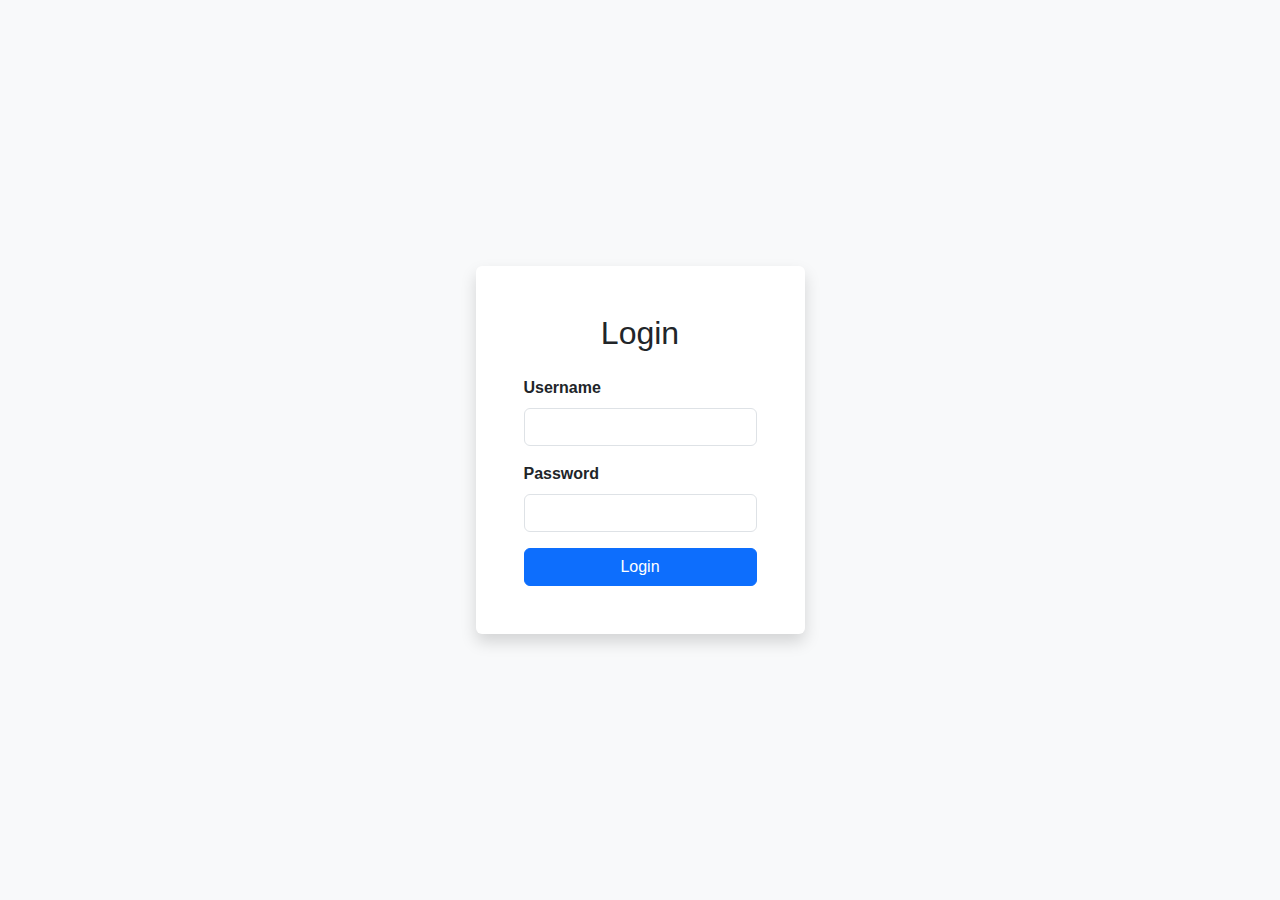
<file: frontend/index.html>
<!DOCTYPE html>
<html lang="en">
<head>
    <meta charset="UTF-8">
    <meta name="viewport" content="width=device-width, initial-scale=1.0">
    <link href="https://cdn.jsdelivr.net/npm/bootstrap@5.3.0-alpha1/dist/css/bootstrap.min.css" rel="stylesheet">
    <link rel="stylesheet" href="./css/styles.css">
    <title>Login - Fleet Management</title>
</head>
<body class="bg-light">
    <div class="container d-flex justify-content-center align-items-center vh-100">
        <form id="loginForm" class="p-5 bg-white shadow rounded">
            <h2 class="mb-4 text-center">Login</h2>
            <div class="mb-3">
                <label for="username" class="form-label">Username</label>
                <input type="text" class="form-control" id="username" name="username" required>
            </div>
            <div class="mb-3">
                <label for="password" class="form-label">Password</label>
                <input type="password" class="form-control" id="password" name="password" required>
            </div>
            <button type="submit" class="btn btn-primary w-100">Login</button>
        </form>
    </div>
    <script src="js/scripts.js"></script>
</body>
</html>
</file>
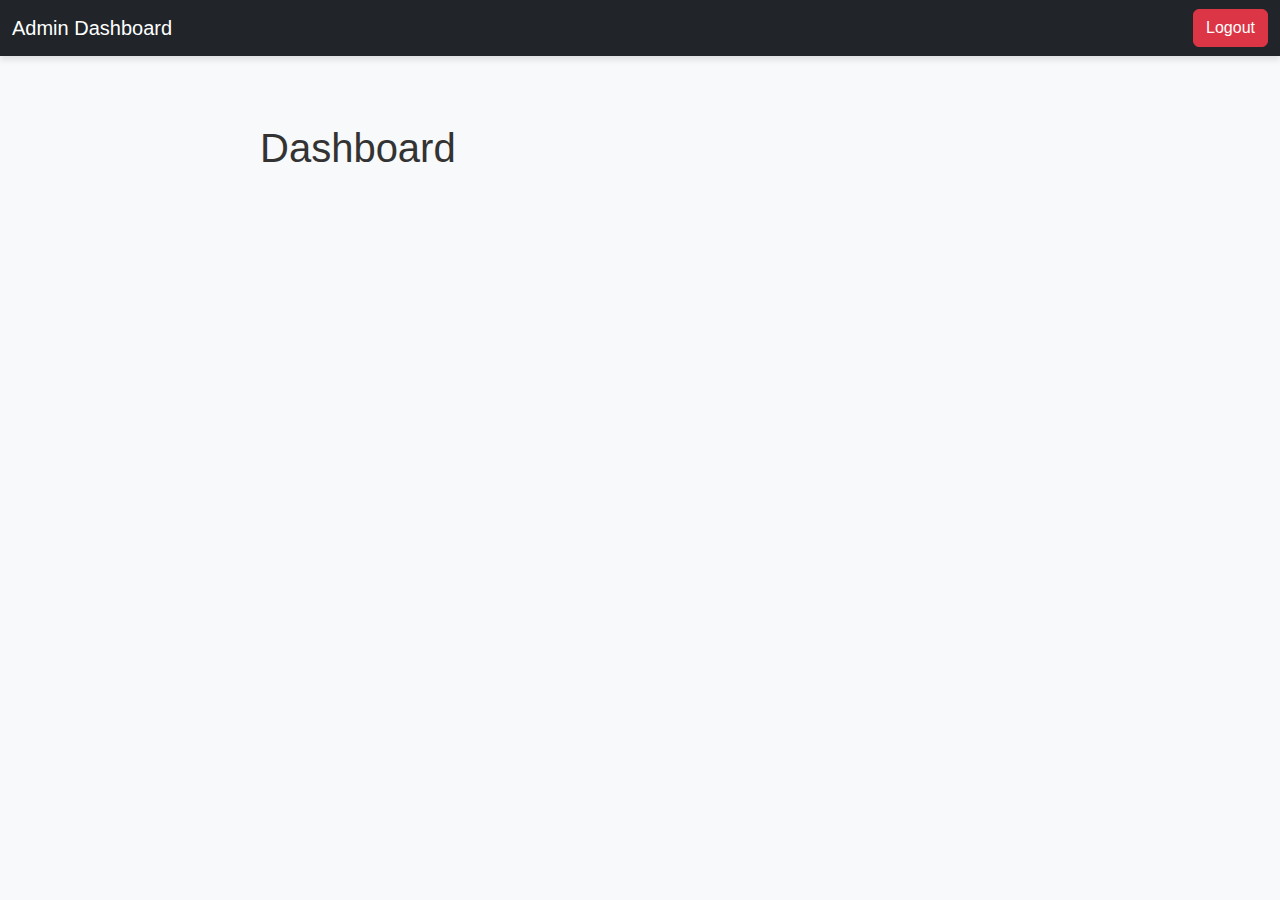
<file: frontend/admin_dashboard.html>
<!DOCTYPE html>
<html lang="en">
<head>
    <meta charset="UTF-8">
    <meta name="viewport" content="width=device-width, initial-scale=1.0">
    <link href="https://cdn.jsdelivr.net/npm/bootstrap@5.3.0-alpha1/dist/css/bootstrap.min.css" rel="stylesheet">
    <link rel="stylesheet" href="./css/styles.css">
    <title>Admin Dashboard</title>
</head>
<body>
    <nav class="navbar navbar-expand-lg navbar-dark bg-dark">
        <div class="container-fluid">
            <a class="navbar-brand" href="#">Admin Dashboard</a>
            <button id="logout" class="btn btn-danger">Logout</button>
        </div>
    </nav>
    <div class="container mt-5">
        <h1>Dashboard</h1>
        <div id="dashboardData"></div>
    </div>
    <script src="js/scripts.js"></script>
</body>
</html>
</file>
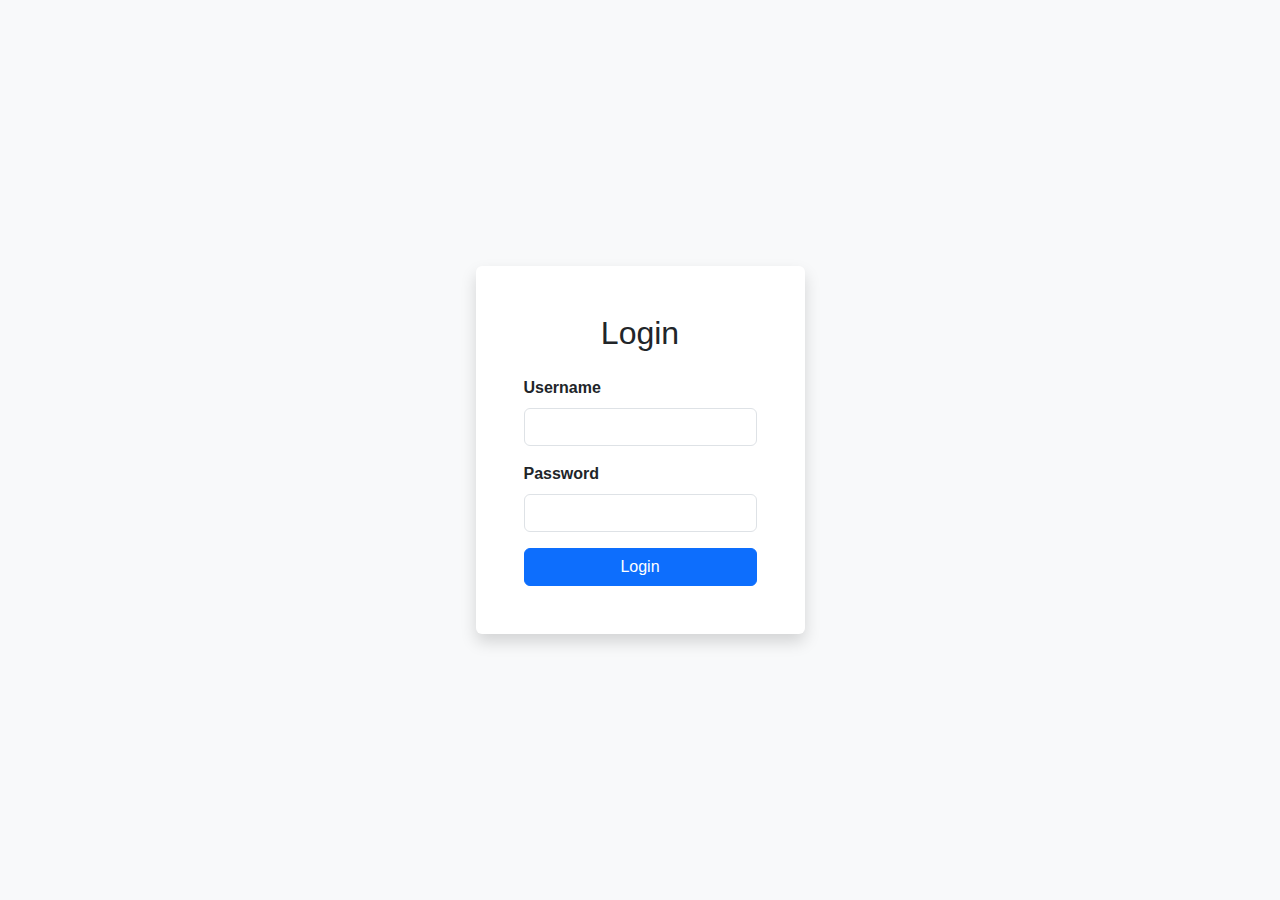
<file: frontend/dashboard.html>
<!DOCTYPE html>
<html lang="en">
<head>
    <meta charset="UTF-8">
    <meta name="viewport" content="width=device-width, initial-scale=1.0">
    <link href="https://cdn.jsdelivr.net/npm/bootstrap@5.3.0-alpha1/dist/css/bootstrap.min.css" rel="stylesheet">
    <link rel="stylesheet" href="css/styles.css">
    <title>Dashboard</title>
</head>
<body>
    <nav class="navbar navbar-expand-lg navbar-dark bg-dark">
        <div class="container-fluid">
            <a id="judul-container" class="navbar-brand" href="#"></a>
            <button id="logout" class="btn btn-danger">Logout</button>
        </div>
    </nav>
    <div class="container mt-5">
        <h1>Fleet Manager Dashboard</h1>
        <div id="data-container" class="mt-3"></div>
    </div>
    <script src="js/dashboard.js"></script>
</body>
</html>
</file>
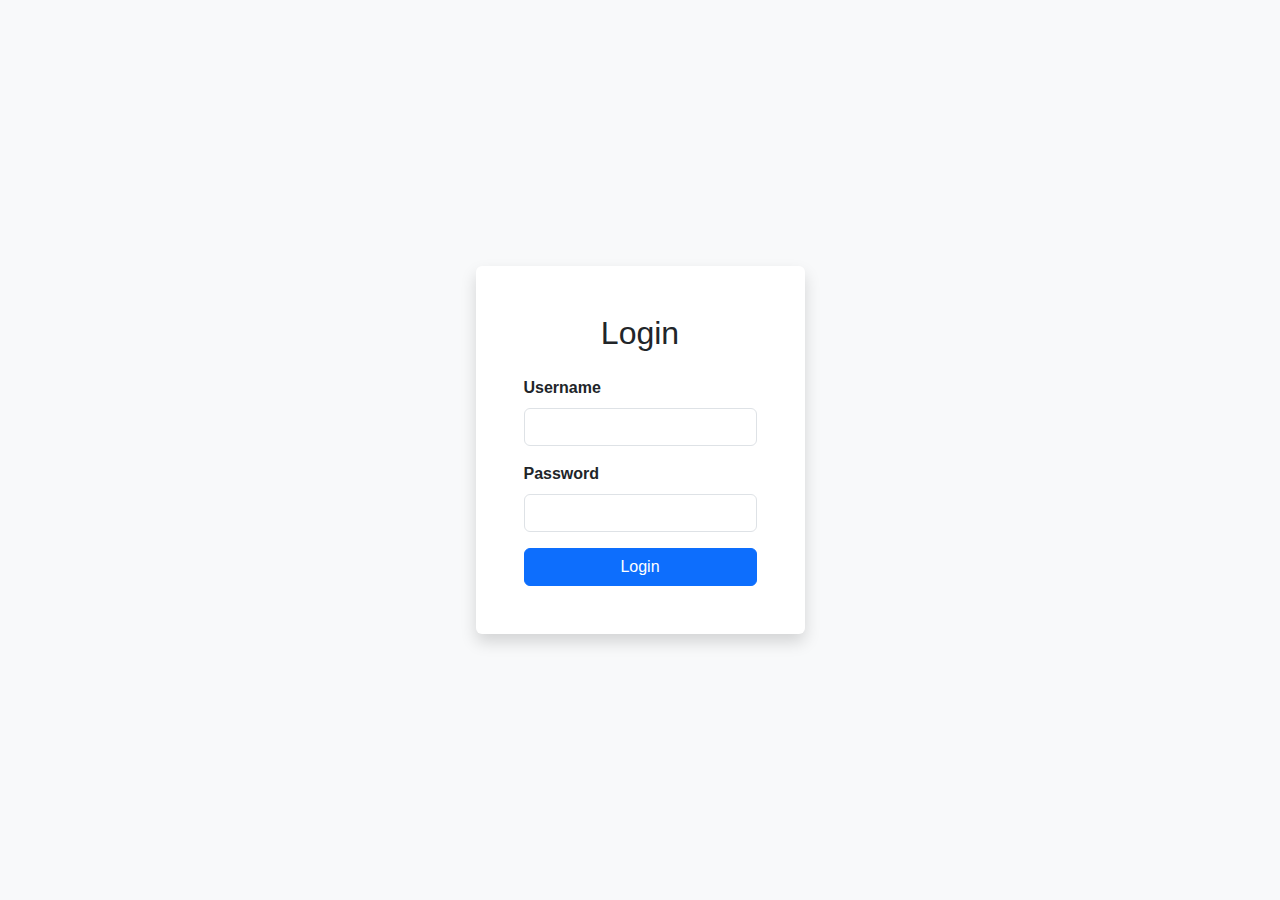
<file: frontend/fleet_dashboard.html>
<!DOCTYPE html>
<html lang="en">
<head>
    <meta charset="UTF-8">
    <meta name="viewport" content="width=device-width, initial-scale=1.0">
    <link href="https://cdn.jsdelivr.net/npm/bootstrap@5.3.0-alpha1/dist/css/bootstrap.min.css" rel="stylesheet">
    <link rel="stylesheet" href="css/styles.css">
    <title>Fleet Dashboard</title>
</head>
<body>
    <nav class="navbar navbar-expand-lg navbar-dark bg-dark">
        <div class="container-fluid">
            <a class="navbar-brand" href="#">Fleet Dashboard</a>
            <button id="logout" class="btn btn-danger">Logout</button>
        </div>
    </nav>
    <div class="container mt-5">
        <h1>Fleet Manager Dashboard</h1>
        <div id="fleetData" class="mt-3"></div>
    </div>
    <script src="js/dashboard.js"></script>
</body>
</html>
</file>
<file: frontend/css/styles.css>
/* General Styling */
body {
    font-family: Arial, sans-serif;
    background-color: #f8f9fa;
    margin: 0;
    padding: 0;
  }
  
  /* Navbar Styling */
  .navbar {
    box-shadow: 0 4px 6px rgba(0, 0, 0, 0.1);
  }
  
  /* Container Customization */
  .container {
    max-width: 800px;
    margin: 0 auto;
    padding: 20px;
  }
  
  h1,
  h4 {
    color: #333;
  }
  
  ul {
    padding-left: 20px;
  }
  
  ul li {
    line-height: 1.6;
    color: #555;
  }
  
  /* Form Styling */
  form {
    max-width: 400px;
    margin: auto;
    background: white;
    padding: 20px;
    border-radius: 8px;
    box-shadow: 0px 4px 8px rgba(0, 0, 0, 0.1);
  }
  
  form .form-label {
    font-weight: bold;
  }
  
  form input {
    margin-bottom: 10px;
  }
  
  form button {
    width: 100%;
  }
  
  /* Logout Button */
  .btn-danger {
    background-color: #dc3545;
    border-color: #dc3545;
    transition: background-color 0.3s ease;
  }
  
  .btn-danger:hover {
    background-color: #c82333;
    border-color: #bd2130;
  }
</file>
